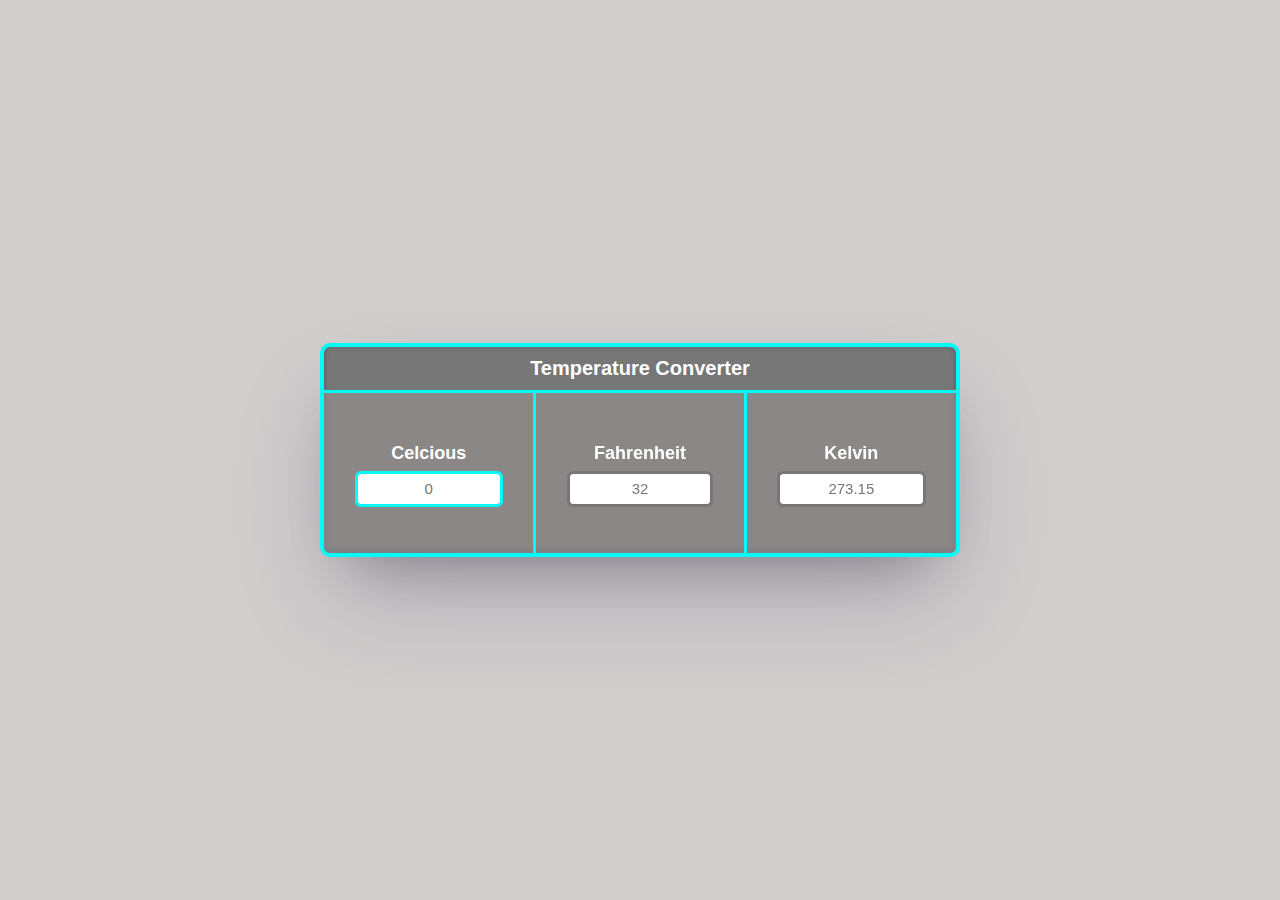
<file: 01 Temperature Converter/index.html>
<!DOCTYPE html>
<html lang="en">
    <head>
        <meta charset="UTF-8" />
        <meta name="viewport" content="width=device-width, initial-scale=1.0" />
        <link rel="stylesheet" href="style.css" />
        <title>Temperature Converter</title>
    </head>
    <body>
        <div id="container">
            <h1>Temperature Converter</h1>

            <div class="row flex-center">
                <div class="col flex-center">
                    <label>Celcious</label>
                    <input
                        id="cel"
                        type="number"
                        value="0"
                        placeholder="Enter Celcious"
                        autofocus />
                </div>
                <div class="col flex-center mid">
                    <label>Fahrenheit</label>
                    <input
                        id="fah"
                        type="number"
                        value="32"
                        placeholder="Enter Fahrenheit" />
                </div>
                <div class="col flex-center">
                    <label>Kelvin</label>
                    <input
                        id="kel"
                        type="number"
                        value="273.15"
                        placeholder="Enter Kelvin" />
                </div>
            </div>
        </div>

        <script src="index.js"></script>
    </body>
</html>
</file>
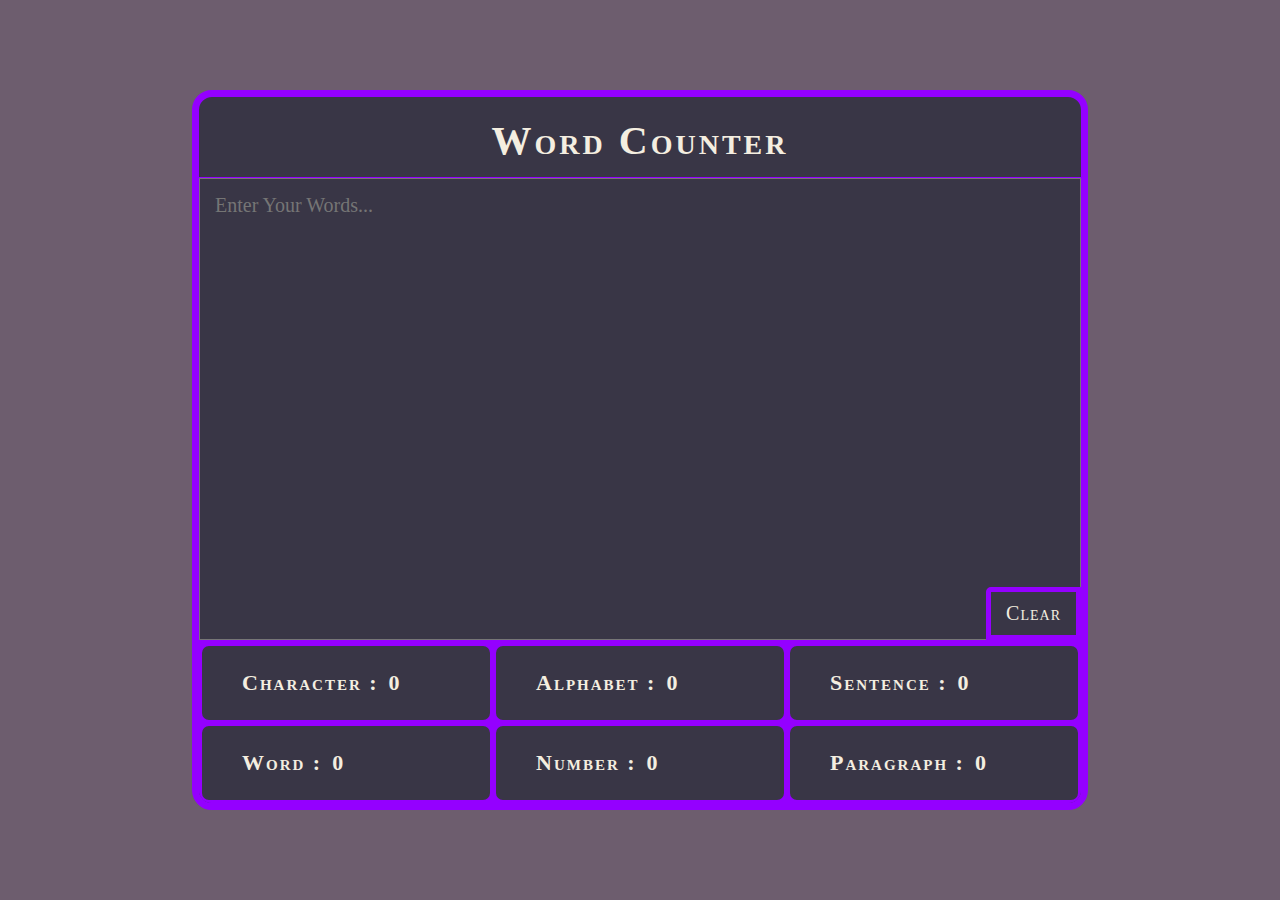
<file: 02 Word Counter/index.html>
<!DOCTYPE html>
<html lang="en">
    <head>
        <meta charset="UTF-8" />
        <meta name="viewport" content="width=device-width, initial-scale=1.0" />
        <link rel="stylesheet" href="style.css" />
        <title>Word Counter</title>
    </head>
    <body class="flex-center">
        <div class="container">
            <!-- Heading Part Design -->

            <div class="heading">
                <h1 class="flex-center">Word Counter</h1>
            </div>

            <!-- Input Field Design -->

            <div class="inputField">
                <textarea
                    id="inputText"
                    autofocus
                    placeholder="Enter Your Words..."></textarea>

                <!-- Clear Button Design -->

                <button id="btn">Clear</button>
            </div>

            <!-- Output Field Design -->

            <div class="outputField">
                <div class="outputBox">
                    <label>Character :</label>
                    <span id="char">0</span>
                </div>
                <div class="outputBox">
                    <label>Alphabet :</label>
                    <span id="alpha">0</span>
                </div>
                <div class="outputBox">
                    <label>Sentence :</label>
                    <span id="sen">0</span>
                </div>
                <div class="outputBox">
                    <label>Word :</label>
                    <span id="word">0</span>
                </div>
                <div class="outputBox">
                    <label>Number :</label>
                    <span id="num">0</span>
                </div>
                <div class="outputBox">
                    <label>Paragraph :</label>
                    <span id="para">0</span>
                </div>
            </div>
        </div>
        <script src="index.js"></script>
    </body>
</html>
</file>
<file: 01 Temperature Converter/style.css>
/* CSS Reset */

*,
*::before,
*::after {
    margin: 0;
    padding: 0;
    box-sizing: border-box;
    font-family: Arial, Helvetica, sans-serif;
}

/* Variable */

:root {
    --primary-bg-clr: #a199997d;
    --secondary-bg-clr: #777;
    --text-clr: #fff;
    --main-clr: #04f9f9;
    --width: 50vw;
}

html {
    font-size: 62.5%;
}

body {
    background-color: var(--primary-bg-clr);
    color: var(--text-clr);
    height: 100vh;
    width: 100%;
    display: flex;
    justify-content: center;
    align-items: center;
}

/* Utility Class  */

.flex-center {
    display: flex;
    justify-content: center;
    align-items: center;
}

#container {
    width: var(--width);
    height: calc(var(--width) / 3);
    background-color: var(--secondary-bg-clr);
    border: 0.4rem solid var(--main-clr);
    border-radius: 1rem;
    overflow: hidden;
    box-shadow: rgba(50, 50, 93, 0.25) 0px 50px 100px -20px,
        rgba(0, 0, 0, 0.3) 0px 30px 60px -30px,
        rgba(10, 37, 64, 0.35) 0px -2px 6px 0px inset;
}

#container h1 {
    text-align: center;
    margin: 1rem 0 1rem 0;
}

.row {
    background-color: var(--primary-bg-clr);
    width: 100%;
    height: calc(100% - 4.2rem);
    border-top: 0.3rem solid var(--main-clr);
}

.col {
    width: 100%;
    height: 100%;
    flex-direction: column;
}

.mid {
    border-right: 0.3rem solid var(--main-clr);
    border-left: 0.3rem solid var(--main-clr);
}

label {
    font-size: 1.8rem;
    font-weight: bold;
    margin-bottom: 1rem;
    color: var(--text-clr);
}

input {
    height: 14%;
    width: 68%;
    border-radius: 0.3rem;
    padding: 1em;
    border: none;
    background-color: var(--text-clr);
    color: var(--secondary-bg-clr);
    font-size: 1.5rem;
    text-align: center;
    outline: 0.3rem solid var(--secondary-bg-clr);
}

input:focus {
    outline: 0.3rem solid var(--main-clr);
    transition: 0.2s;
}

input::placeholder {
    text-align: left;
    padding: 1rem;
}

/* Hide Spinner of Input Field */

input::-webkit-outer-spin-button,
input::-webkit-inner-spin-button {
    -webkit-appearance: none;
    margin: 0;
}
</file>
<file: 02 Word Counter/style.css>
/* CSS Reset  */

*,
*::before,
*::after {
    margin: 0;
    padding: 0;
    box-sizing: border-box;
    font-family: "Times New Roman", Times, serif;
}

/* ====================== Variables ====================== */

:root {
    --primary-bg-clr: #6d5d6e;
    --secondary-bg-clr: #393646;
    --text-clr: #f4eee0;
    --main-clr: #9400ff;
}

html {
    font-size: 62.5%;
}

body {
    background-color: var(--primary-bg-clr);
    color: var(--text-clr);
    height: 100vh;
    width: 100%;
}

/* ====================== Utility Class ====================== */

.flex-center {
    display: flex;
    align-items: center;
    justify-content: center;
}

.container {
    height: 80vh;
    width: 70vw;
    background-color: var(--secondary-bg-clr);
    border: 0.7rem solid var(--main-clr);
    border-radius: 2rem;
    display: grid;
    grid-template-rows: 8rem auto 16rem;
    overflow: hidden;
}

/* ====================== Heading Part Design ======================  */

.heading {
    padding: 2rem;
}

.heading h1 {
    font-size: 4rem;
    font-variant: small-caps;
    letter-spacing: 0.3rem;
}

.inputField {
    border-top: 0.1rem solid var(--main-clr);
    border-bottom: 0.3rem solid var(--main-clr);
    position: relative;
}

/* ====================== Button Design ======================  */

#btn {
    font-variant: small-caps;
    font-size: 2rem;
    color: var(--text-clr);
    letter-spacing: 0.1rem;
    background-color: var(--secondary-bg-clr);
    padding: 1rem 1.5rem;
    border: 0.5rem solid var(--main-clr);
    border-top-left-radius: 0.5rem;

    position: absolute;
    bottom: 0;
    right: 0;
    z-index: 0;
    transition: 0.4s;
}

#btn:hover {
    cursor: pointer;
    color: var(--main-clr);
    -webkit-box-shadow: inset 0px 0px 40px 0px rgba(0, 9, 64, 1);
    -moz-box-shadow: inset 0px 0px 40px 0px rgba(0, 9, 64, 1);
    box-shadow: inset 0px 0px 40px 0px rgba(0, 9, 64, 1);
}

/* ====================== Input Section Design ======================  */

.inputField textarea {
    height: 100%;
    width: 100%;
    background-color: var(--secondary-bg-clr);
    padding: 1.5rem;
    font-size: 2rem;
    color: var(--text-clr);
    resize: none;
}

.inputField textarea:focus {
    outline: none;
}

.inputField textarea:focus container {
    box-shadow: 0 0 10px 10px var(--main-clr);
}

/* ====================== Output Section Design ======================  */

.outputField {
    display: grid;
    grid-template-columns: repeat(3, 1fr);
    grid-template-rows: repeat(2, 1fr);
    background-color: var(--main-clr);
}

.outputBox {
    height: 100%;
    width: 100%;
    background-color: var(--secondary-bg-clr);
    padding-left: 4rem;
    border: 0.3rem solid var(--main-clr);
    border-radius: 1rem;
    display: flex;
    align-items: center;
    justify-content: left;
}

.outputBox label {
    font-size: 2.2rem;
    font-weight: bold;
    font-variant: small-caps;
    letter-spacing: 0.2rem;
}

.outputBox span {
    font-size: 2.2rem;
    font-weight: bold;
    margin-left: 1rem;
}

/* Media Query */

@media screen and (max-width: 1000px) {
    html {
        font-size: 50%;
    }

    .outputBox {
        padding-left: 3rem;
    }
}

@media screen and (max-width: 790px) {
    html {
        font-size: 40%;
    }

    .outputBox {
        padding-left: 2rem;
    }
}

@media screen and (max-width: 600px) {
    html {
        font-size: 23.5%;
    }
}
</file>
